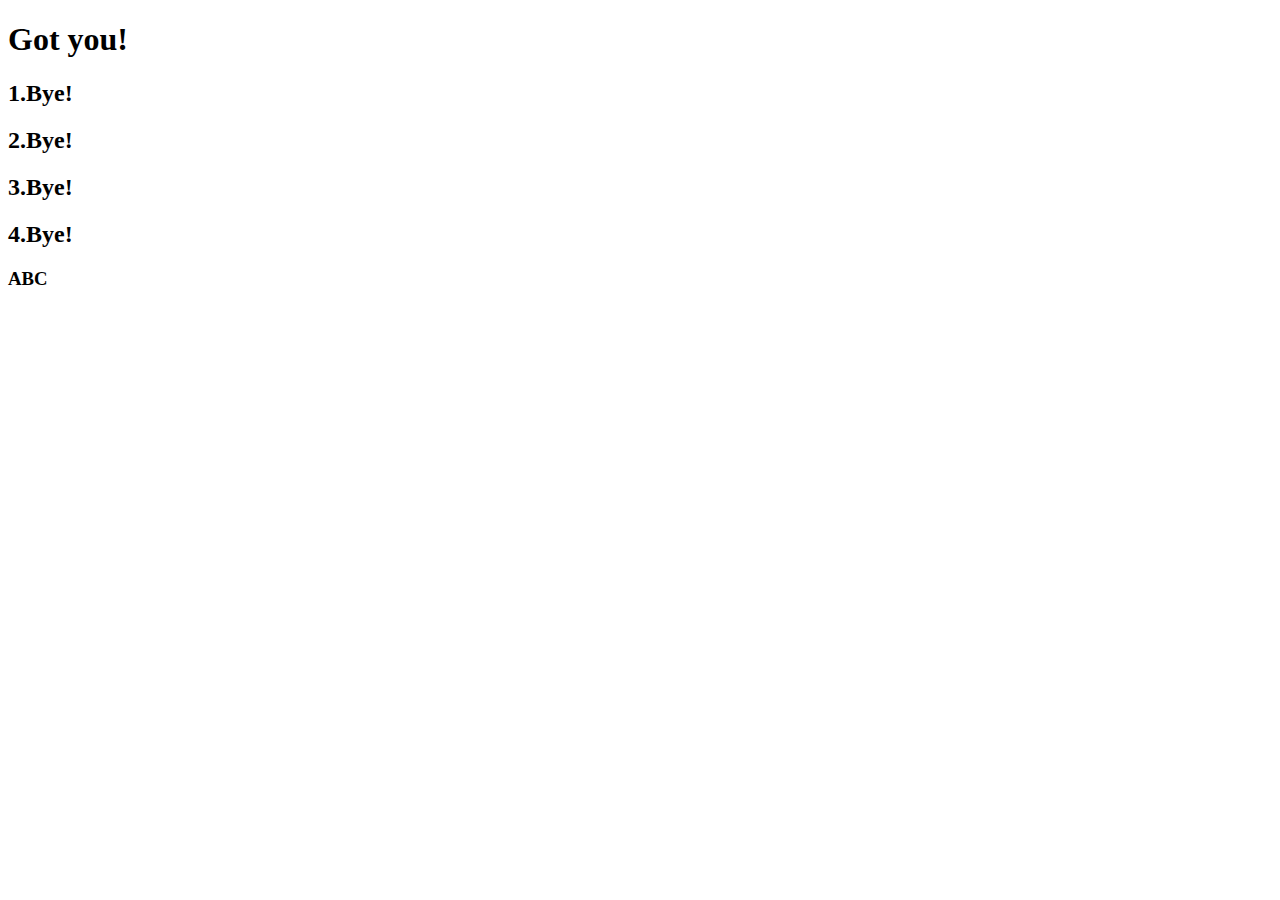
<file: index.html>
<!DOCTYPE html>
<html lang="en">
<head>
    <meta charset="UTF-8">
    <meta http-equiv="X-UA-Compatible" content="IE=edge">
    <meta name="viewport" content="width=device-width, initial-scale=1.0">
    <title>Document</title>
</head>
<body>
    <h1 class="hello" id="title">Grab me!</h1>
    <div class="hellp">
        <h2 class="bye">1.Bye!</h2>
        <h2 class="bye">2.Bye!</h2>
        <h2 class="bye">3.Bye!</h2>
        <h2 class="bye">4.Bye!</h2>
    </div>
    <h3>ABC</h3>
    <script src="./DAY03_1.js"></script>
</body>
</html>
</file>
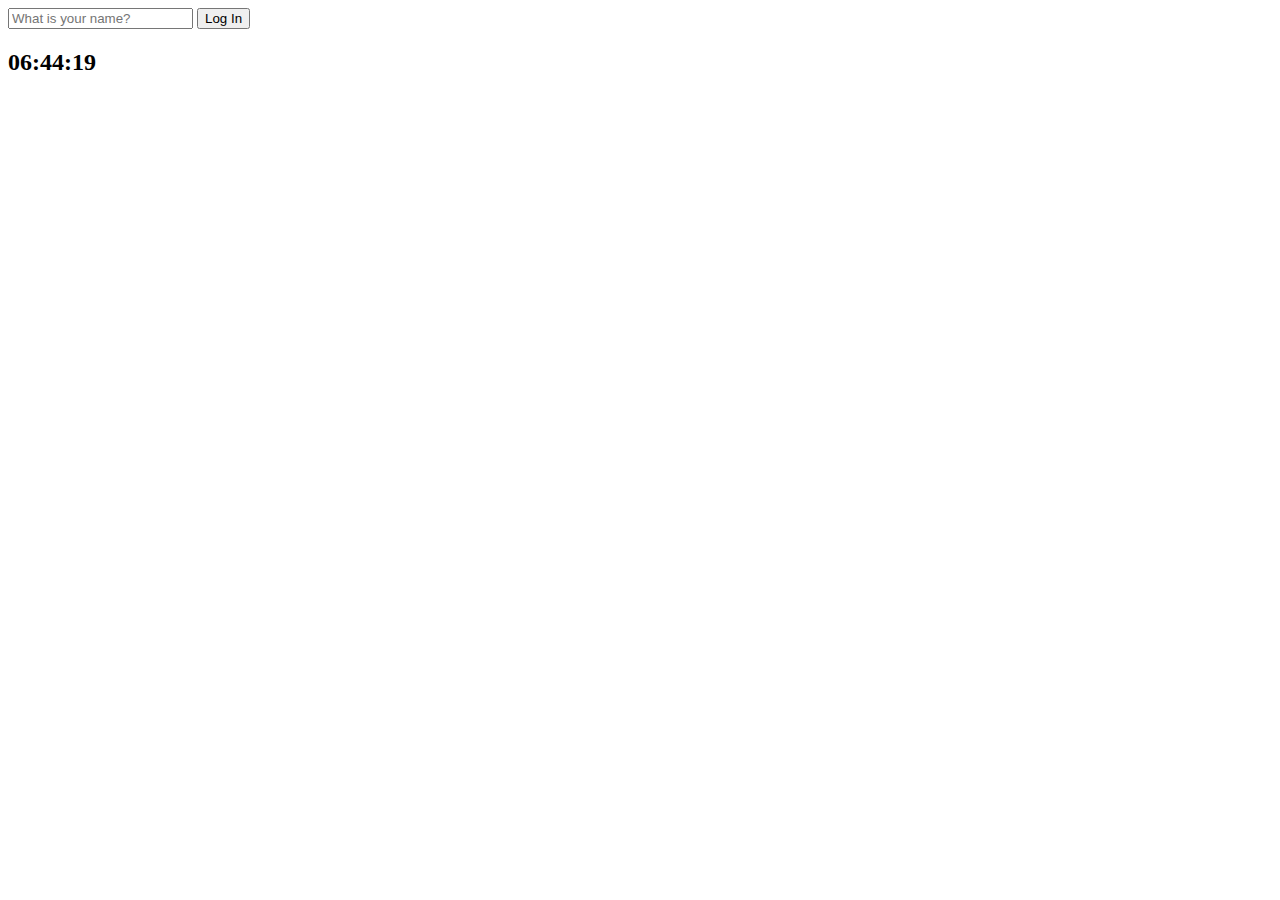
<file: CLOCK.html>
<!DOCTYPE html>
<html lang="en">
<head>
    <meta charset="UTF-8">
    <meta http-equiv="X-UA-Compatible" content="IE=edge">
    <meta name="viewport" content="width=device-width, initial-scale=1.0">
    <link rel="stylesheet" type="text/css" href="./Login/Login.css"/>
    <title>Document</title>
</head>
<body>
    <form class="hidden" id="login-form">
        <input required maxlength="15" type="text" placeholder="What is your name?"/>
        <input type="submit" value="Log In"/>
    </form>
    <h2 id="clock">00:00:00</h2>
    <h1 class="hidden" id="greeting"></h1>
    <script src="./CLOCK_greeting.js"></script>
    <script src="./CLOCK.js"></script>
</body>
</html>
</file>
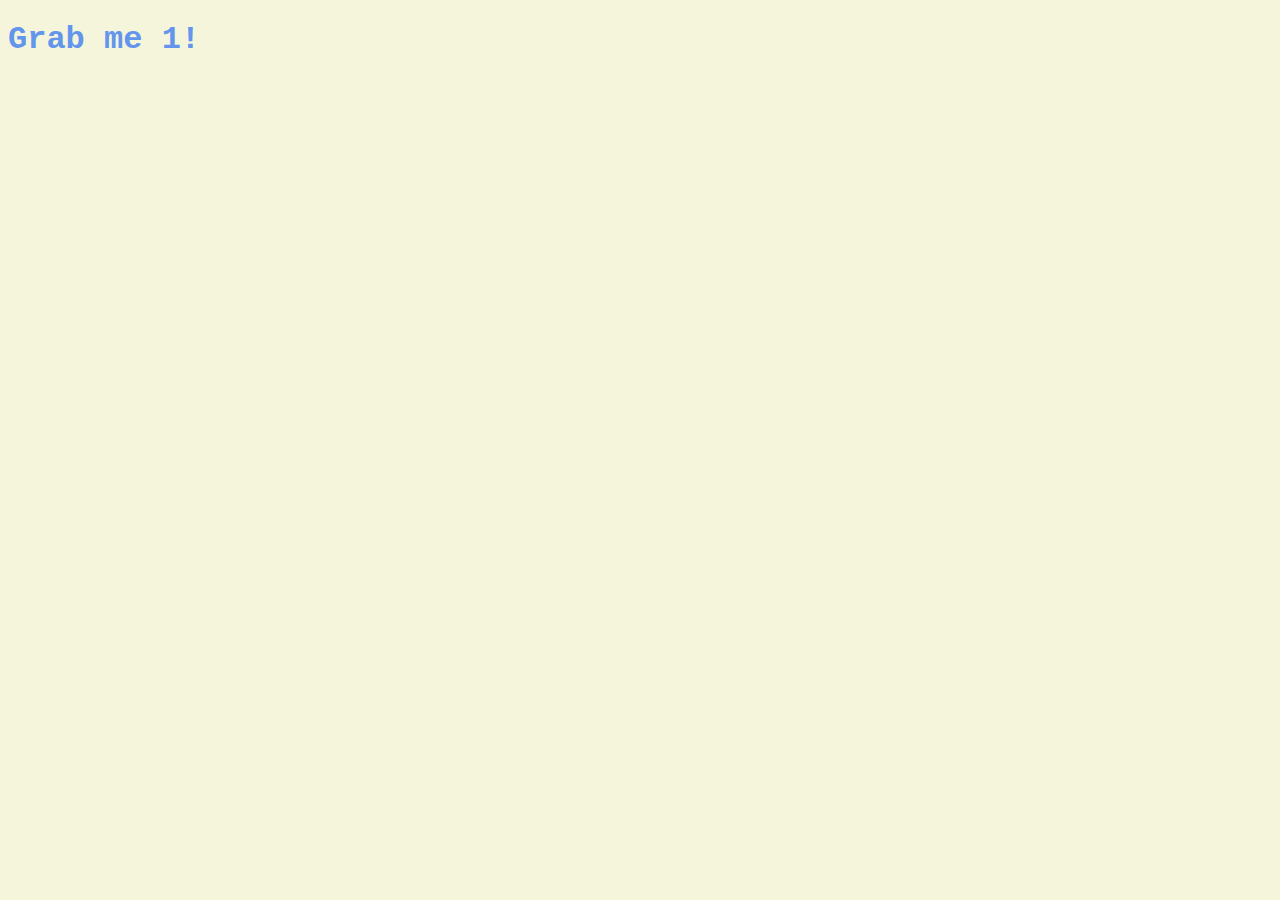
<file: index2.html>
<!DOCTYPE html>
<html lang="en">
<head>
    <meta charset="UTF-8">
    <meta http-equiv="X-UA-Compatible" content="IE=edge">
    <meta name="viewport" content="width=device-width, initial-scale=1.0">
    <link rel="stylesheet" type="text/css" href="./style.css"/>
    <title>Document</title>
</head>
<body>
    <div class="hello">
        <h1 class="sexy-font">Grab me 1!</h1>
    </div>
    <script src="./DAY04_1.js"></script>
</body>
</html>
</file>
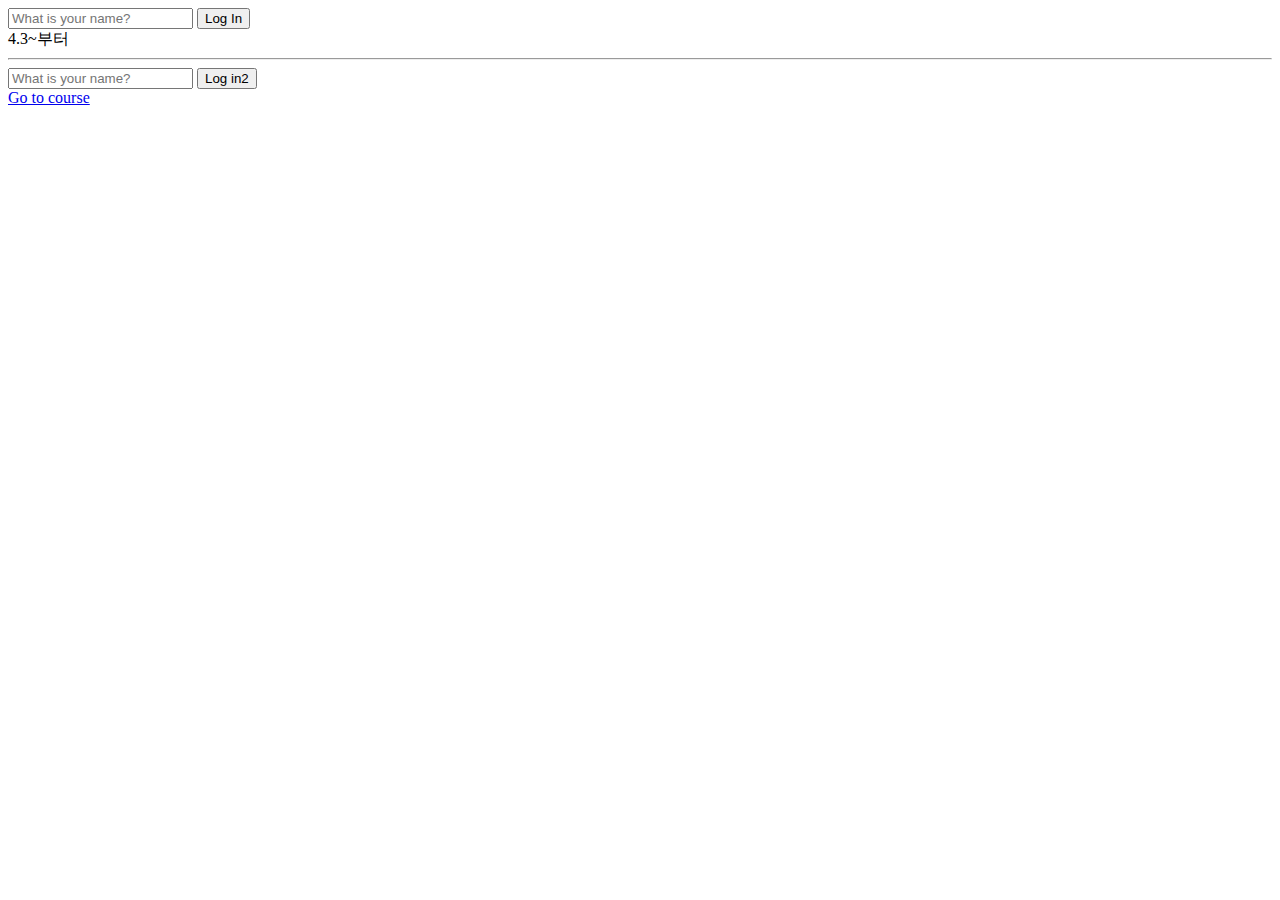
<file: Login.html>
<!DOCTYPE html>
<html lang="en">
<head>
    <meta charset="UTF-8">
    <meta http-equiv="X-UA-Compatible" content="IE=edge">
    <meta name="viewport" content="width=device-width, initial-scale=1.0">
    <link rel="stylesheet" type="text/css" href="./Login.css"/>
    <title>Document</title>
</head>
<body>
    <!--HTML에 작성한 뒤, element를 가져와 js에서 움직인다-->
    <div id="login-form"><!--묶어서 구분하기 위해 사용-->
    <!--id: 재사용 불가, class: 재사용 가능-->
        <input type="text" placeholder="What is your name?"/>
    <!--
        필수입력 항목으로 최대 문자 길이가 15인 항목인 input
    -> <input required maxlength="15" type="text" placeholder="What is your name?"/>
    그러나 이 상태에서 입력을 하면 아무 문제없이 출력되어 유효성이 제대로 검사되지 않는다.
    만약 이 상태에서 유효성을 검사하고 싶다면 <form>태그를 작동하여 만들어야 한다
    -->
        <button>Log In</button>
    </div>  
    4.3~부터
    <hr>
    <form id="login" class="hidden">
        <input required maxlength="15" type="text" placeholder="What is your name?"/>
        <!--이 경우, 웹브라우저가 입력하도록 돕는다-->
        <input type="submit" value="Log in2"/>
        <!--submit을 할 때마다 새로고침을 하면서 submit한다!-->
    </form>
    <a href="http://nomadcoders.co">Go to course</a>
    <h1 id="greeting" class="hidden"></h1>
    <!--<script src="./Login.js"></script>-->
    <!--<script src="./Login2.js"></script>-->
    <script src="./Login3.js"></script>
</body>
</html>
</file>
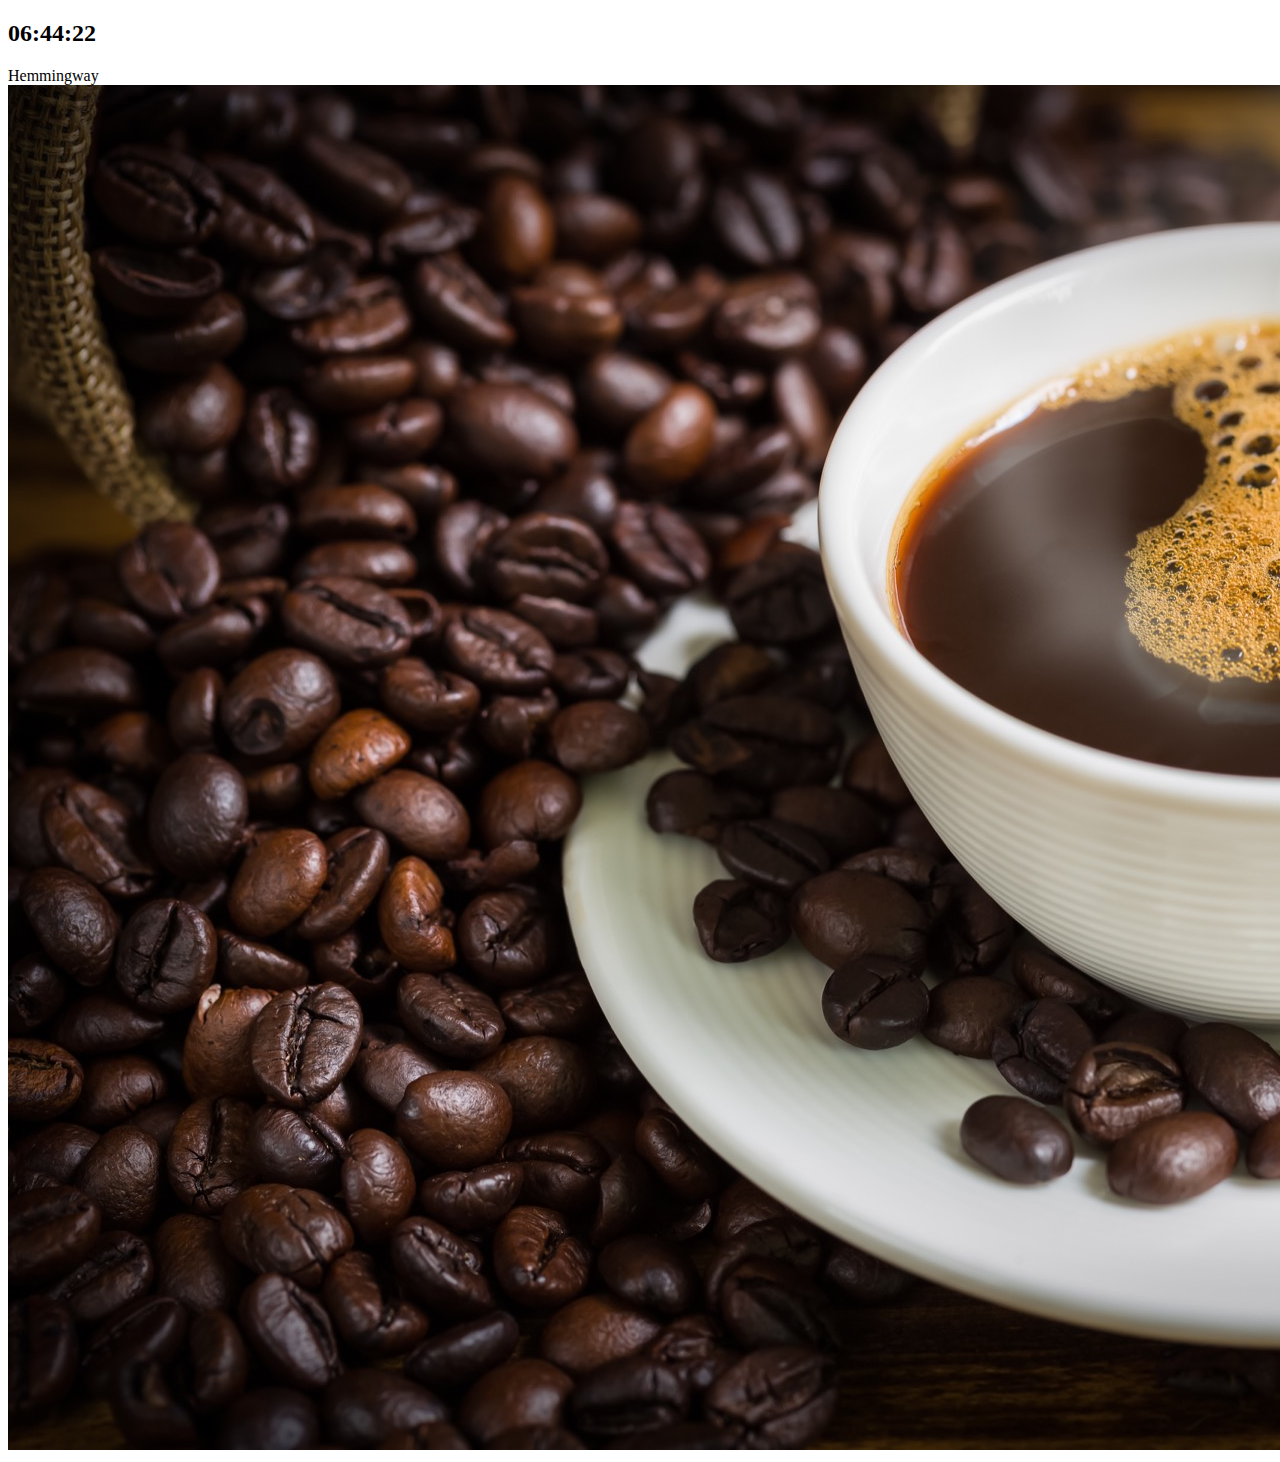
<file: Quote.html>
<!DOCTYPE html>
<html lang="en">
<head>
    <meta charset="UTF-8">
    <meta http-equiv="X-UA-Compatible" content="IE=edge">
    <meta name="viewport" content="width=device-width, initial-scale=1.0">
    <link rel="stylesheet" type="text/css" href="./Login/Login.css"/>
    <title>Document</title>
</head>
<body>
    <form class="hidden" id="login-form">
        <input required maxlength="15" type="text" placeholder="What is your name?"/>
        <input type="submit" value="Log In" />
    </form>
    <h2 id="clock">00:00:00</h2>
    <div id="quote">
        <span></span>
        <span></span>
    </div>
    <img/>
    <script src="./CLOCK/CLOCK.js"></script>
    <script src="./Quote.js"></script>
    <script src="./Background.js"></script>
</body>
</html>
</file>
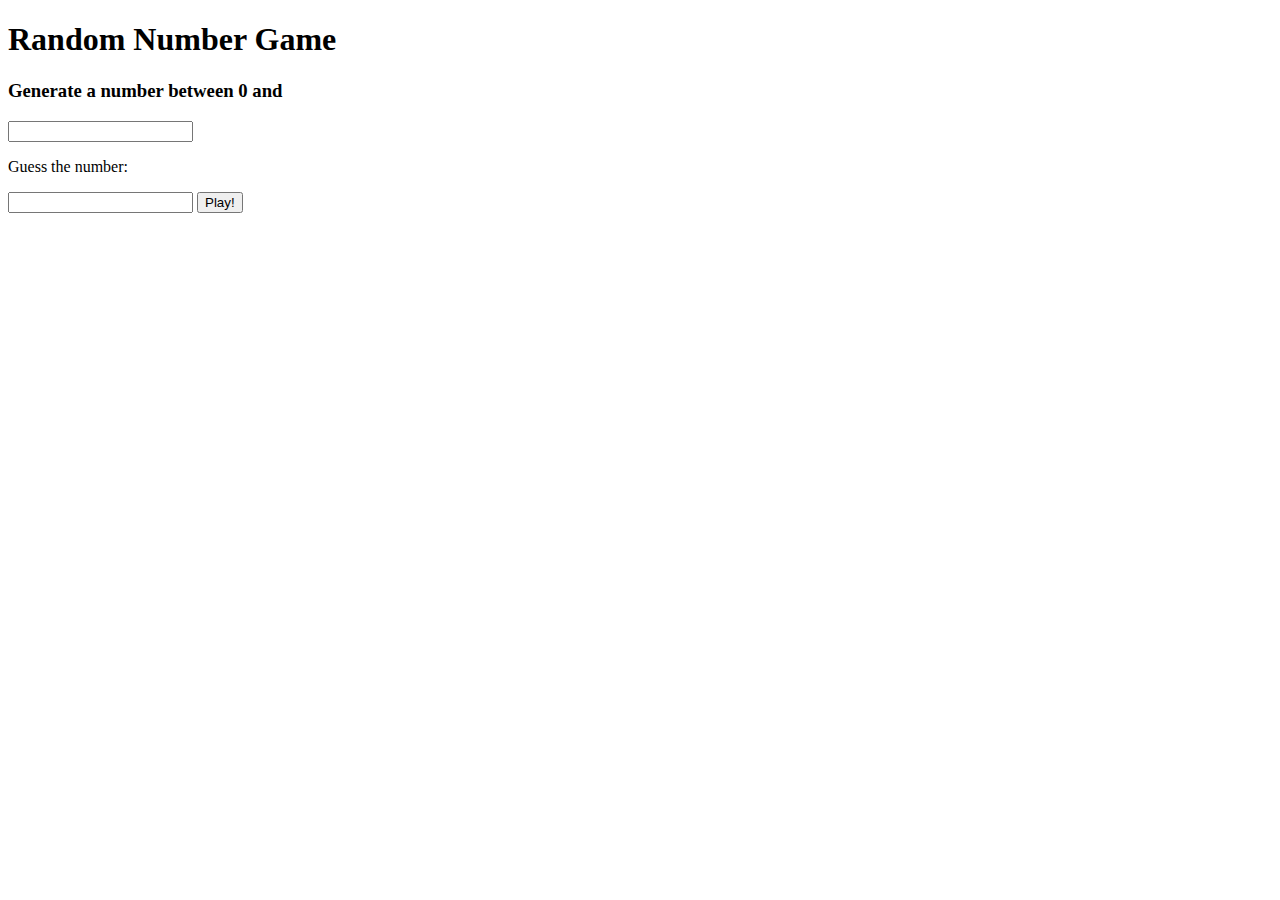
<file: Login/QUIZ02.html>
<!DOCTYPE html>
<html lang="en">
<head>
    <meta charset="UTF-8">
    <meta http-equiv="X-UA-Compatible" content="IE=edge">
    <meta name="viewport" content="width=device-width, initial-scale=1.0">
    <link rel="stylesheet" type="text/css" href="./QUIZ.css"/>
    <title>Document</title>
</head>
<body>
    <h1>Random Number Game</h1>
    <form class="chose">
        <h3>Generate a number between 0 and </h3>
        <input type="text" required/>
    </form>
    <form class="play">
        <p>Guess the number:</p>
        <input type="text" required class="guess"/>
        <input type="submit" value="Play!"/>
    </form>
    <div id="see" class="hidden">
        <p id="chosen">a</p>
        <p id="m_chosen">a</p>
        <br>
        <p id="result"></p>
    </div>
    
    <script src="./QUIZ.js"></script>
</body>
</html>
</file>
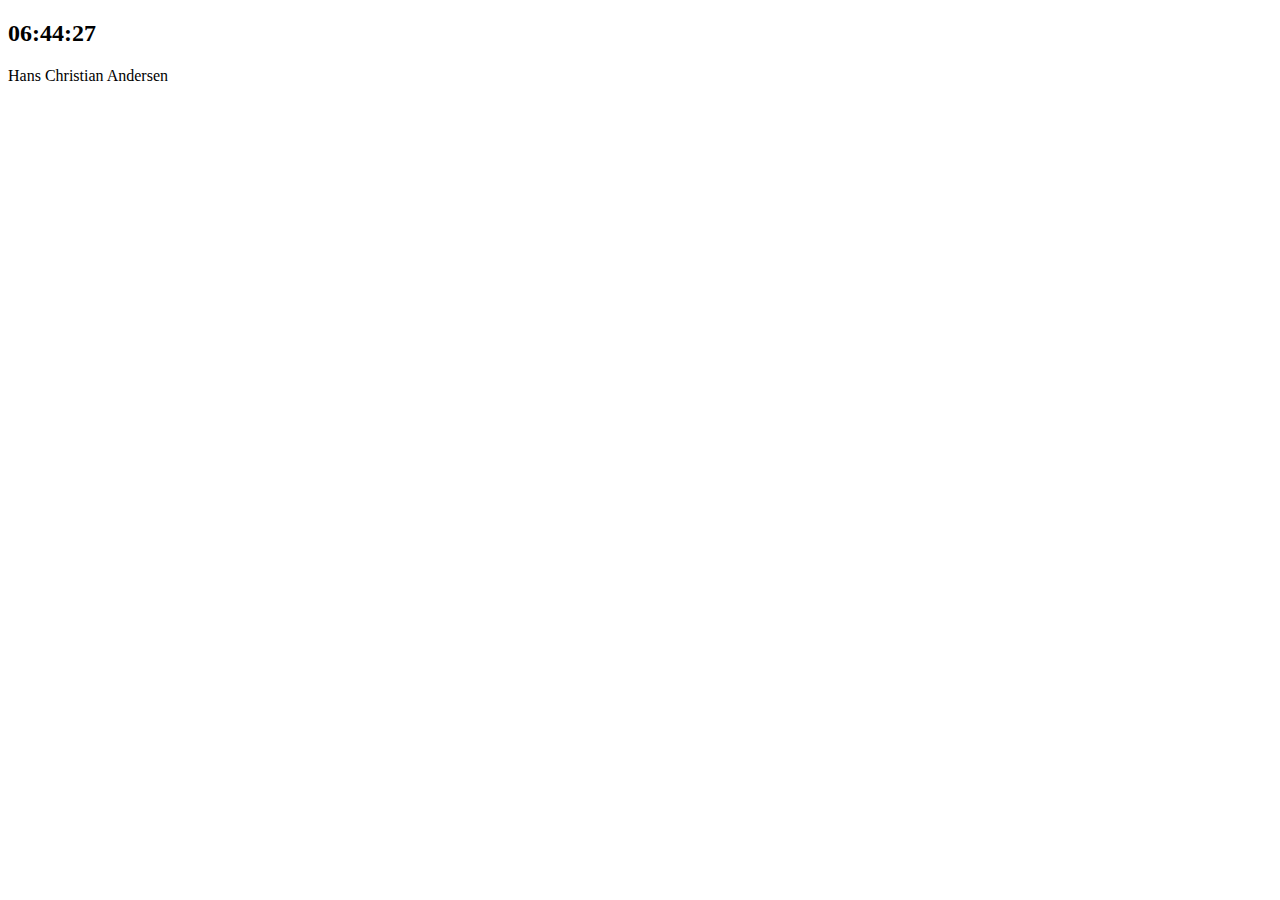
<file: Weather/Weather.html>
<!DOCTYPE html>
<html lang="en">
<head>
    <meta charset="UTF-8">
    <meta http-equiv="X-UA-Compatible" content="IE=edge">
    <meta name="viewport" content="width=device-width, initial-scale=1.0">
    <link rel="stylesheet" type="text/css" href="../Login/Login.css"/>
    <title>Document</title>
</head>
<body>
    <h2 id="clock">00:00:00</h2>
    <form class="hidden" id="login-form">
        <input required maxlength="15" type="text" placeholder="What is your name?"/>
        <input type="submit" value="Log In" />
    </form>
    <h1 class="hidden" id="greeting"></h1>
    <div id="quote">
        <span></span>
        <span></span>
    </div>
    <div class="weather">
        <span></span>
        <span></span>
    </div>
    <script src="../CLOCK/CLOCK.js"></script>
    <script src="../QuoteAndBackground/Quote.js"></script>
    <script src="../QuoteAndBackground/Background.js"></script>
    <script src="Weather.js"></script>
</body>
</html>
</file>
<file: Login/Login.css>
.hidden{
    display:none;
}
</file>
<file: style.css>
body {
    background-color: beige;
}
h1 {
    color: cornflowerblue;
}
.active {
    color: tomato;
    transition: color 0.5s ease-in-out
}
.sexy-font {
    font-family:'Courier New', Courier, monospace;
}
</file>
<file: Login.css>
.hidden{
    display:none;
}
</file>
<file: Login/QUIZ.css>
.hidden{
    display:none;
}
</file>
